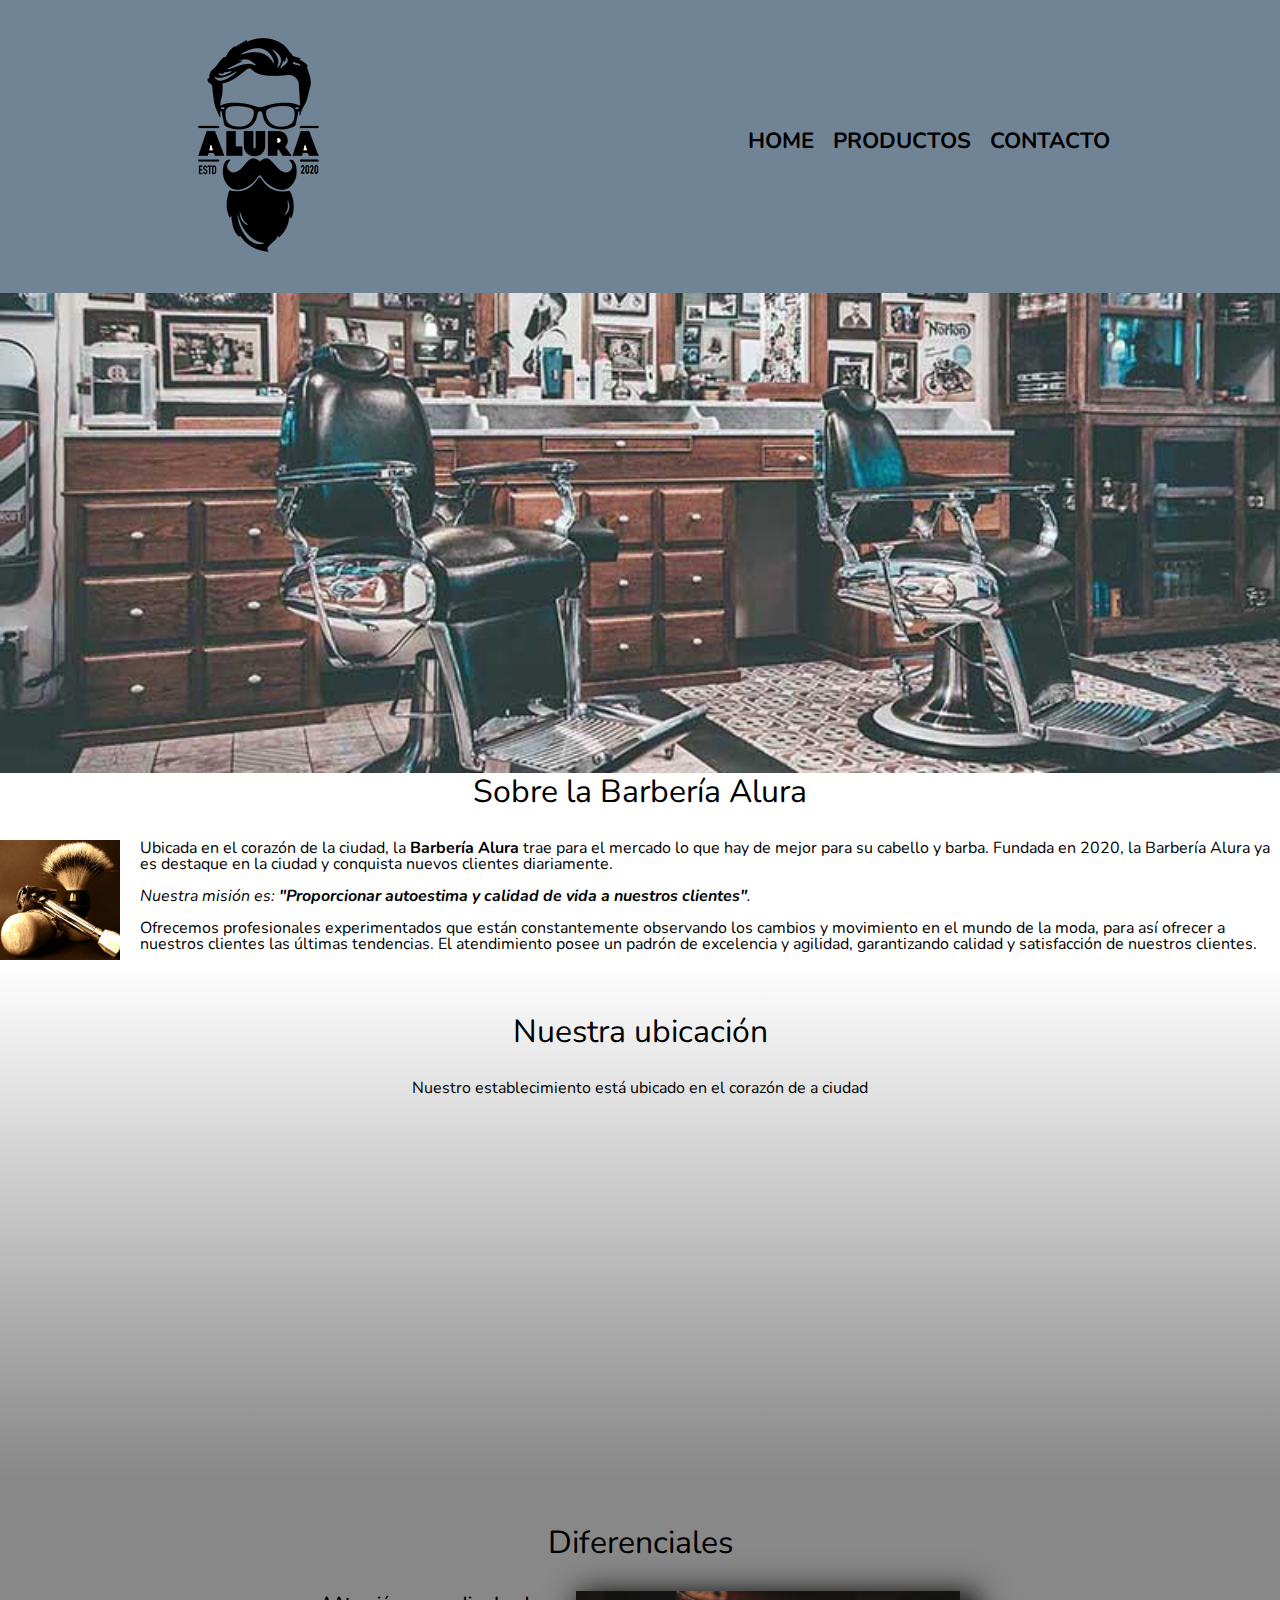
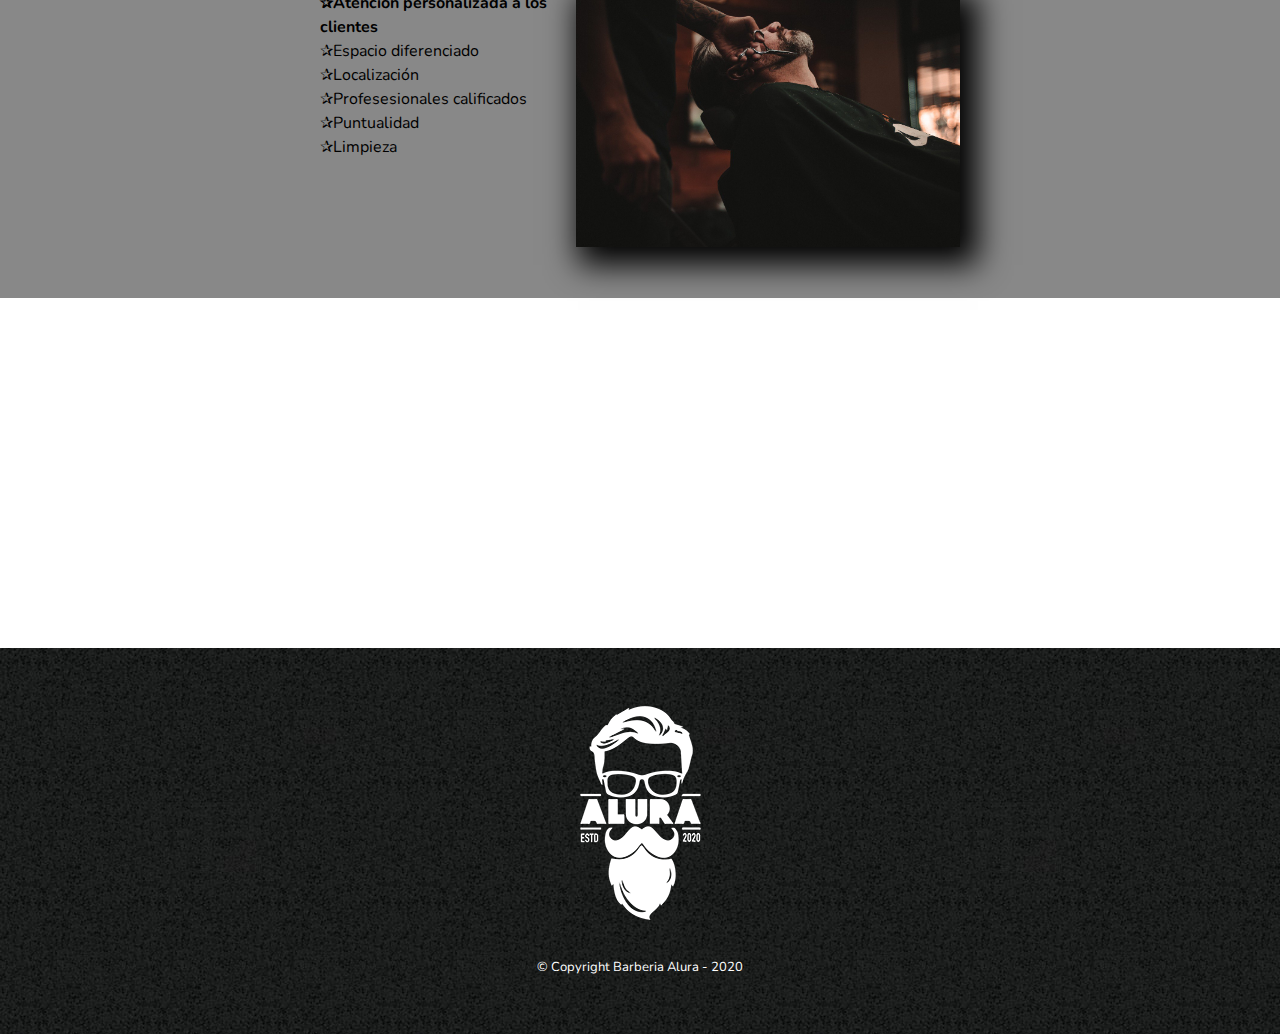
<file: index.html>
<!DOCTYPE html>

<html lang="es">
    
    <head>

        <meta charset="UTF-8"> 
        <meta name="viewport" content="width=device-width">
        <title>Barbería Alura</title>
        <link rel="stylesheet" href="reset.css">
        <link rel="stylesheet" href="style.css">
        <link href="https://fonts.googleapis.com/css2?family=Nunito:wght@300&display=swap" rel="stylesheet">
    </head>

    <body>

        <header>
            <div class="caja">
                <h1><img src="imagenes/logo.png"></h1>
                <nav>
                    <ul>
                        <li><a href="index.html">Home</a></li>
                        <li><a href="Productos.html">Productos</a></li>
                        <li><a href="contacto.html">Contacto</a></li>
                    </ul>
                </nav>
            </div>
        </header>

        <img class="banner" src="banner/banner.jpg">

        <main>
            <selection class="principal">

                <h2 class="titulo-principal">Sobre la Barbería Alura</h2>

                <img class="utensilios" src="imagenes/utensilios[1].jpg" alt="Utensilios de un barbero">
    
                <p>Ubicada en el corazón de la ciudad, la <strong>Barbería Alura</strong> trae para el mercado lo que hay de mejor para su cabello y barba. Fundada en 2020, la Barbería Alura ya es destaque en la ciudad y conquista nuevos clientes diariamente.</p>
    
                <p id="mision"><em>Nuestra misión es: <strong>"Proporcionar autoestima y calidad de vida a nuestros clientes"</strong>.</em></p>
    
                <p>Ofrecemos profesionales experimentados que están constantemente observando los cambios y movimiento en el mundo de la moda, para así ofrecer a nuestros clientes las últimas tendencias. El atendimiento posee un padrón de excelencia y agilidad, garantizando calidad y satisfacción de nuestros clientes.</p> 
    
            </selection>

            <section class="mapa">
                <h3 class="titulo-principal">Nuestra ubicación</h3>
                <p>Nuestro establecimiento está ubicado en el corazón de a ciudad </p>

                <div class="mapa-contenido">
                    <iframe src="https://www.google.com/maps/embed?pb=!1m18!1m12!1m3!1d15049.76272699532!2d-99.20699763184845!3d19.436557975041257!2m3!1f0!2f0!3f0!3m2!1i1024!2i768!4f13.1!3m3!1m2!1s0x85d20203f9f6721b%3A0x7ee86de583b2b562!2sHomme%20Luxury%20Barbers%20-%20Polanco!5e0!3m2!1ses-419!2smx!4v1674703354436!5m2!1ses-419!2smx" width="100%" height="300" style="border:0;" allowfullscreen="" loading="lazy" referrerpolicy="no-referrer-when-downgrade"></iframe>
                </div>
               
            </section>
    
            <section class="diferenciales">
    
                <h3 class="titulo-principal">Diferenciales</h3>

                <div class="contenido-diferenciales">
                    <ul class="lista-diferenciales">
                        <li class="items">Atención personalizada a los clientes</li>
                        <li class="items">Espacio diferenciado</li>
                        <li class="items">Localización</li>
                        <li class="items">Profesesionales calificados</li>
                        <li class="items">Puntualidad</li>
                        <li class="items">Limpieza</li>
                    </ul><img src="diferenciales/diferenciales.jpg" class="imagen-diferenciales">
                </div>
    
            </section>

            <div class="video">
                <iframe width="100%" height="315" src="https://www.youtube.com/embed/8pWtdanVz3I" title="YouTube video player" frameborder="0" allow="accelerometer; autoplay; clipboard-write; encrypted-media; gyroscope; picture-in-picture; web-share" allowfullscreen></iframe>
            </div>

        </main>

        <footer>
            <img src="imagenes/logo-blanco.png">
            <p class="copyright">&copy Copyright Barberia Alura - 2020</p>
        </footer>
        
    </body>
</html>
</file>
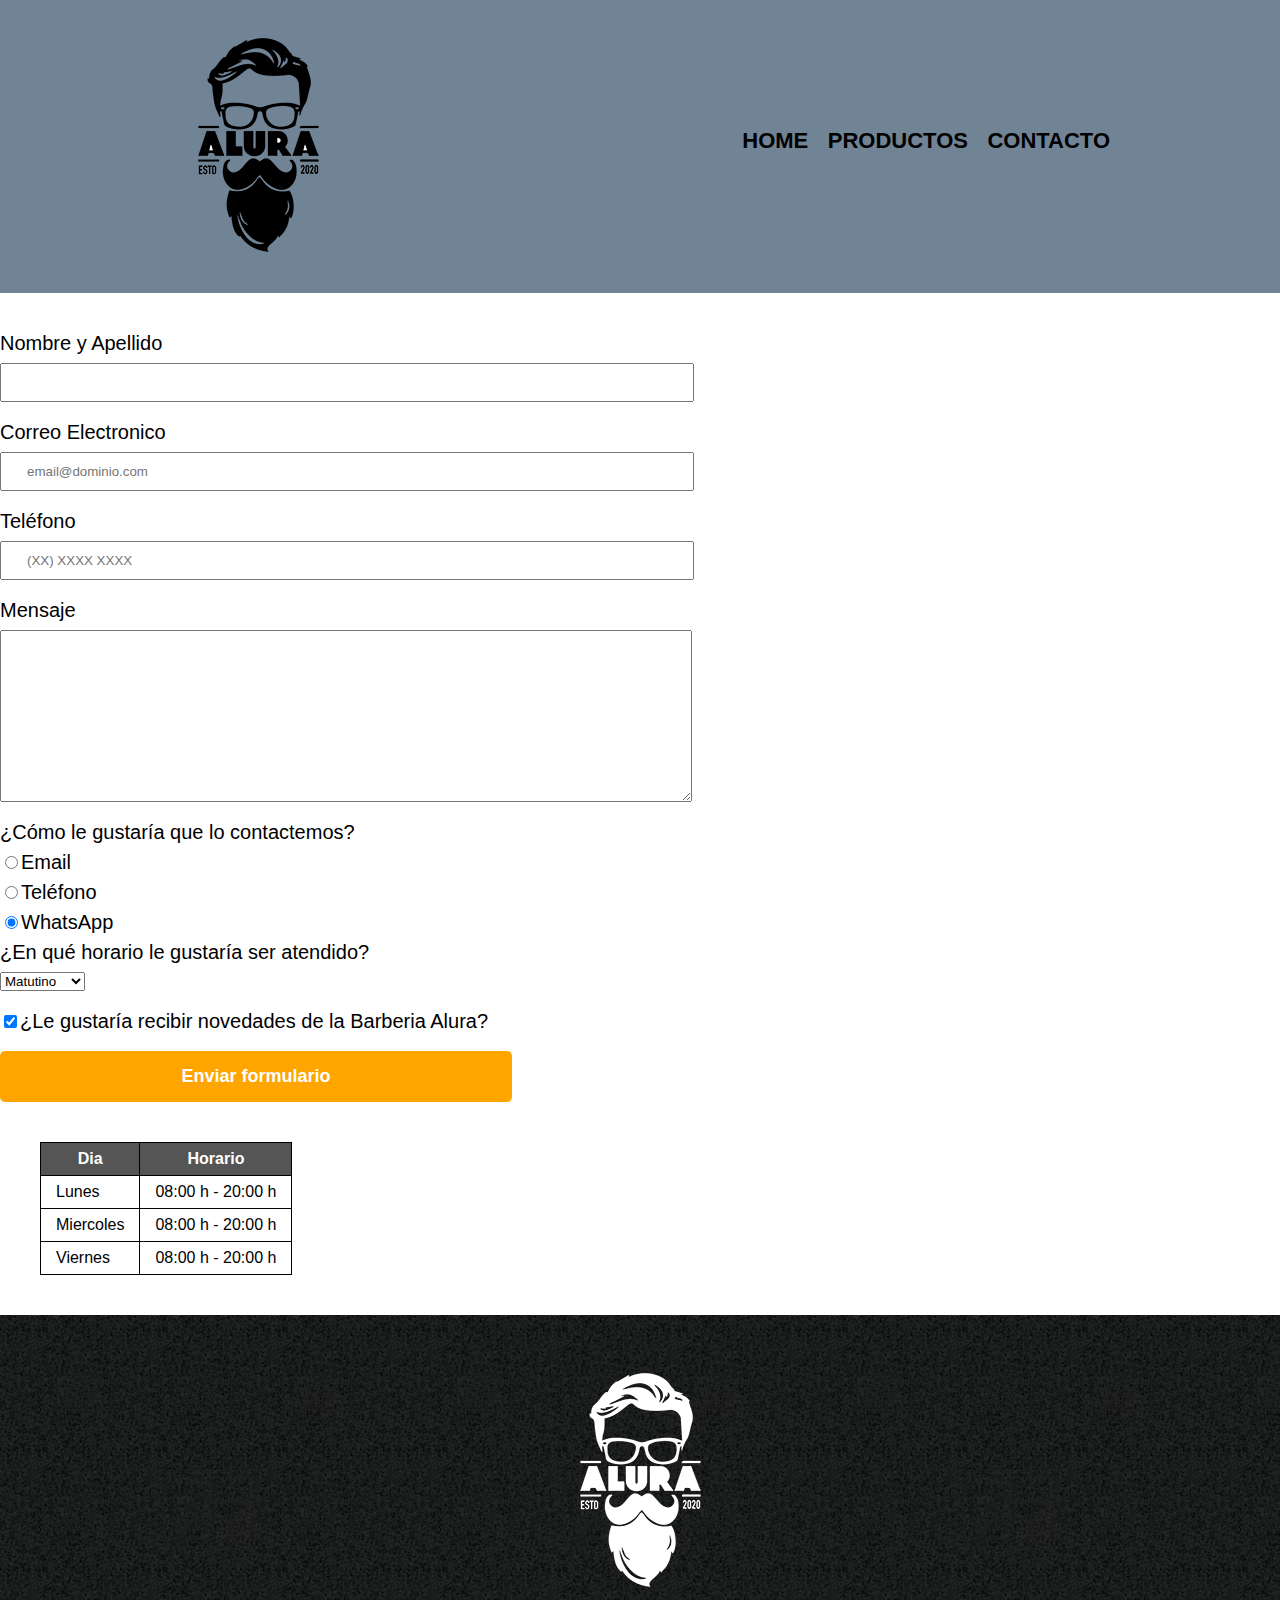
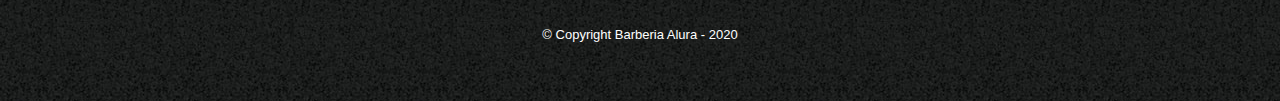
<file: contacto.html>
<!DOCTYPE html>
<html>
    <head>
        <meta charset="UTF-8">
        <title>Contacto- Barbería Alura</title>
        <link rel="stylesheet" href="reset.css">
        <link rel="stylesheet" href="style.css">
    </head>
    <body>
        <header>
            <div class="caja">
                <h1><img src="imagenes/logo.png" alt="Logo de la Barberia Alura"></h1>
                <nav>
                    <ul>
                        <li><a href="index.html">Home</a></li>
                        <li><a href="Productos.html">Productos</a></li>
                        <li><a href="contacto.html">Contacto</a></li>
                    </ul>
                </nav>
            </div>
        </header>
        <main>
            <form>
                <label for="nombreapellido">Nombre y Apellido</label>
                <input type="text" id="nombreapellido" class="input-padron" required>

                <label for="correoelectronico">Correo Electronico</label>
                <input type="email" id="correoelectronico" class="input-padron" required placeholder="email@dominio.com">

                <label for="telefono">Teléfono</label>
                <input type="tel" id="telefono" class="input-padron" required placeholder="(XX) XXXX XXXX">

                <label for="mensaje">Mensaje</label>
                <textarea cols="70" rows="10" id="mensaje" class="input-padron" required></textarea>

               <fieldset>
                    <legend class="test" id="test">¿Cómo le gustaría que lo contactemos? </legend>

                    <label for="radio-email"><input type="radio" name="contacto" value="email" id="radio-email">Email</label>

                    <label for="radio-telefono"><input type="radio" name="contacto" value="telefono" id="radio-telefono">Teléfono</label>
                
                    <label for="radio-whatsapp"><input type="radio" name="contacto" value="whatsapp" id="radio-whatsapp" checked>WhatsApp</label>
                    
               </fieldset>

               <fieldset>
                    <legend>¿En qué horario le gustaría ser atendido?</legend>
                    <select>
                    <option>Matutino</option>
                    <option>Vespertino</option>
                    <option>Nocturno</option>
                    </select>
               </fieldset>

               <label class="checkbox"><input type="checkbox" checked>¿Le gustaría recibir novedades de la Barberia Alura?</label>

                <input type="submit" value="Enviar formulario" class="enviar">
            </form>

            <table>
                <thead>
                    <tr>
                        <th>Dia</th>
                        <th>Horario</th>
                    </tr> 
                </thead>
                <tbody>
                    <tr>
                        <td>Lunes</td>
                        <td>08:00 h - 20:00 h</td>
                    </tr>     
                    <tr>
                        <td>Miercoles</td>
                        <td>08:00 h - 20:00 h</td>
                    </tr>     
                    <tr>
                        <td>Viernes</td>
                        <td>08:00 h - 20:00 h</td>
                    </tr>  
                </tbody>   
            </table>
        </main>
        <footer>
            <img src="imagenes/logo-blanco.png" alt="Logo de la Barberia Alura">
            <p class="copyright">&copy Copyright Barberia Alura - 2020</p>
        </footer>
    </body>
</html>
</file>
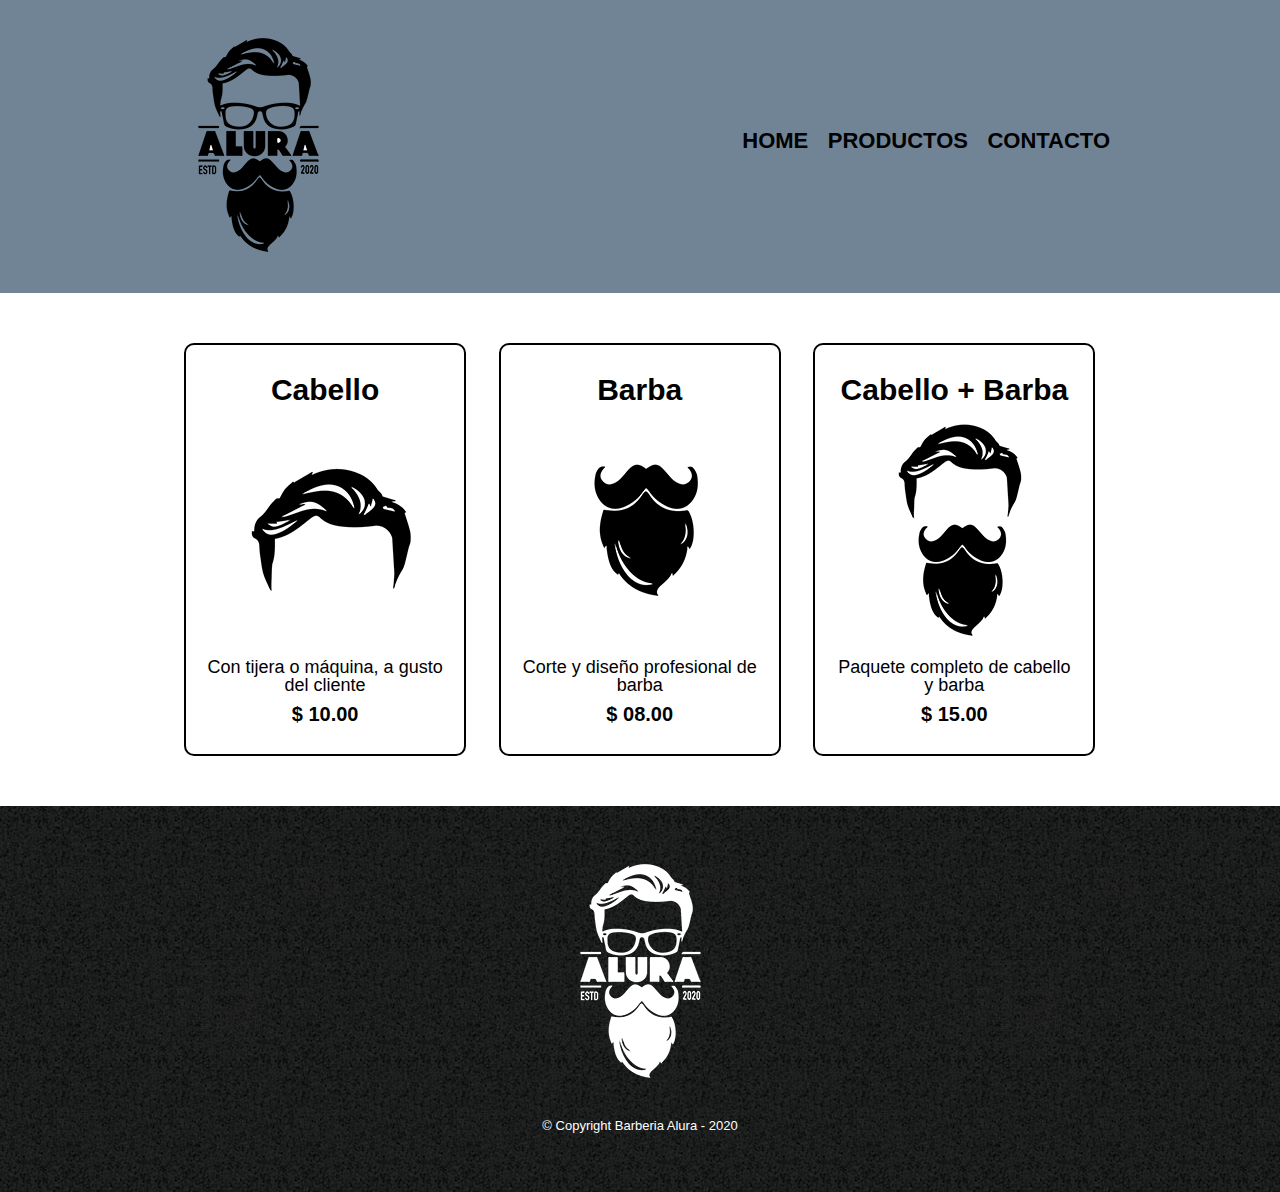
<file: Productos.html>
<!DOCTYPE html>
<html>
    <head>
        <meta charset="UTF-8">
        <title>Productos - Barbería Alura</title>
        <link rel="stylesheet" href="reset.css">
        <link rel="stylesheet" href="style.css">
    </head>
    <body>
        <header>
            <div class="caja">
                <h1><img src="imagenes/logo.png"></h1>
                <nav>
                    <ul>
                        <li><a href="index.html">Home</a></li>
                        <li><a href="Productos.html">Productos</a></li>
                        <li><a href="contacto.html">Contacto</a></li>
                    </ul>
                </nav>
            </div>
        </header>

        <main>
            <ul class="productos">
                <li>
                    <h2>Cabello</h2>
                    <img src="imagenes/cabello.jpg">
                    <p class="producto-descripcion">Con tijera o máquina, a gusto del cliente</p>
                    <p class="producto-precio">$ 10.00</p>
                </li>
                <li>
                    <h2>Barba</h2>
                    <img src="imagenes/barba.jpg">
                    <p class="producto-descripcion">Corte y diseño profesional de barba</p>
                    <p class="producto-precio">$ 08.00</p>
                </li>
                <li>
                    <h2>Cabello + Barba</h2>
                    <img src="imagenes/cabello+barba.jpg">
                    <p class="producto-descripcion">Paquete completo de cabello y barba</p>
                    <p class="producto-precio">$ 15.00</p>
                </li>
            </ul>
        </main>

        <footer>
            <img src="imagenes/logo-blanco.png">
            <p class="copyright">&copy Copyright Barberia Alura - 2020</p>
        </footer>
    </body>
</html>
</file>
<file: style.css>
body{
font-family: 'Nunito', sans-serif;
}

header {
    background-color: rgba(100, 121, 141, 0.918);
    padding: 20px 0;
}

.caja{
    width: 940px;
    position: relative;
    margin: 0 auto;
}

nav {
   position: absolute;
   top: 110px;
   right: 0;
}

nav li {
    display: inline;
    margin: 0 0 0 15px;
}


nav a {
    text-transform: uppercase;
    color: #000000;
    font-weight: bold;
    font-size: 22px;
    text-decoration: none;
}

nav a:hover{
    color: chocolate;
    text-decoration: underline;
}

.productos {
    width: 940px;
    margin: 0 auto;
    padding: 50px;
}

.productos li {
    display: inline-block;
    text-align: center;
    width: 30%;
    vertical-align: top;
    margin: 0 1.5%;
    padding: 30px 20px;
    box-sizing: border-box;
    border: 2px solid #000000;
    border-radius: 10px;
}

.productos li:hover{
    border-color:chocolate;
}

.productos li:active{
    border-color:deepskyblue;
}

.productos h2 {
    font-size: 30px;
    font-weight: bold;
}

.productos li:hover h2{
    font-size: 33px;
}

.producto-descripcion {
    font-size: 18px;
}

.producto-precio {
    font-size: 20px;
    font-weight: bold;
    margin-top: 10px;
}

footer{
    text-align: center;
    background: url(imagenes/bg.jpg);
    padding: 40px;
}

.copyright{
    color:#FFFFFF;
    font-size: 13px;
    margin: 20px;
}

form{
    margin: 40px 0;
}

form label, form legend{
    display: block;
    font-size: 20px;
    margin: 0 0 10px;
}

.input-padron{
    display: block;
    margin: 0 0 20px;
    padding: 10px 25px;
    width: 50%;
}

.checkbox{
    margin: 20px 0;
}

.enviar{
    width: 40%;
    padding: 15px 0;
    font-size: 18px;
    font-weight: bold;
    color: white;
    background: orange;
    border: none;
    border-radius: 5px;
    transition: 1s all;
    cursor: pointer;
}

.enviar:hover{
   background: orangered;
   transform: scale(1.2);
}

table{
    margin: 40px 40px;
}

thead{
    background: #555555;
    color: white;
    font-weight: bold;
}

td,th{
    border: 1px solid black;
    padding: 8px 15px;
}

/*CSS para nuestra home*/

.banner{
    width: 100%;
}

.principal{
    padding: 3em 0;
    background: #FEFEFE;
    width: 940px;
    margin: 0 auto;
}

.titulo-principal{
    text-align: center;
    font-size: 2em;
    margin: 0 0 1em;
    clear: left;
}

.principal p{
    margin: 0 0 1em;
}

.principal strong{
    font-weight: bold;
}

.principal em{
    font-style: italic;
}

.utensilios{
    width: 120px;
    float: left;
    margin: 0 20px 20px 0;
}

.mapa{
   padding: 3em 0;
   background: linear-gradient(#FEFEFE,#888888);
}

.mapa p{
    margin: 0 0 2em;
    text-align: center;
}

.mapa-contenido{
    width: 940px;
    margin: 0 auto;
}

.diferenciales{
    padding: 3em 0;
    background: #888888;
}

.contenido-diferenciales{
    width: 640px;
    margin: 0 auto;
} 
 
.lista-diferenciales{
    width: 40%;
    display: inline-block;
    vertical-align: top;
}
.items{
    line-height: 1.5;
}

.items::before{
    content: "✰";
   
}

.items:first-child{
    font-weight: bold;
}     


.imagen-diferenciales{
    width: 60%;
    transition: 400ms;
    box-shadow: 10px 10px 30px 8px black;
}

.imagen-diferenciales:hover{
    opacity: 0.3;
} 

.video{
    width: 560px;
    margin: 1em auto;
}

@media screen and (max-width:480px) {
    h1{
        text-align: center;
    }
    nav{
        position: static;
    }
    .caja, .principal, .mapa-contenido, .contenido-diferenciales, .video{
        width: auto;
    }
    .lista-diferenciales, .imagen-diferenciales{
        width: 100%;
    }
}
</file>
